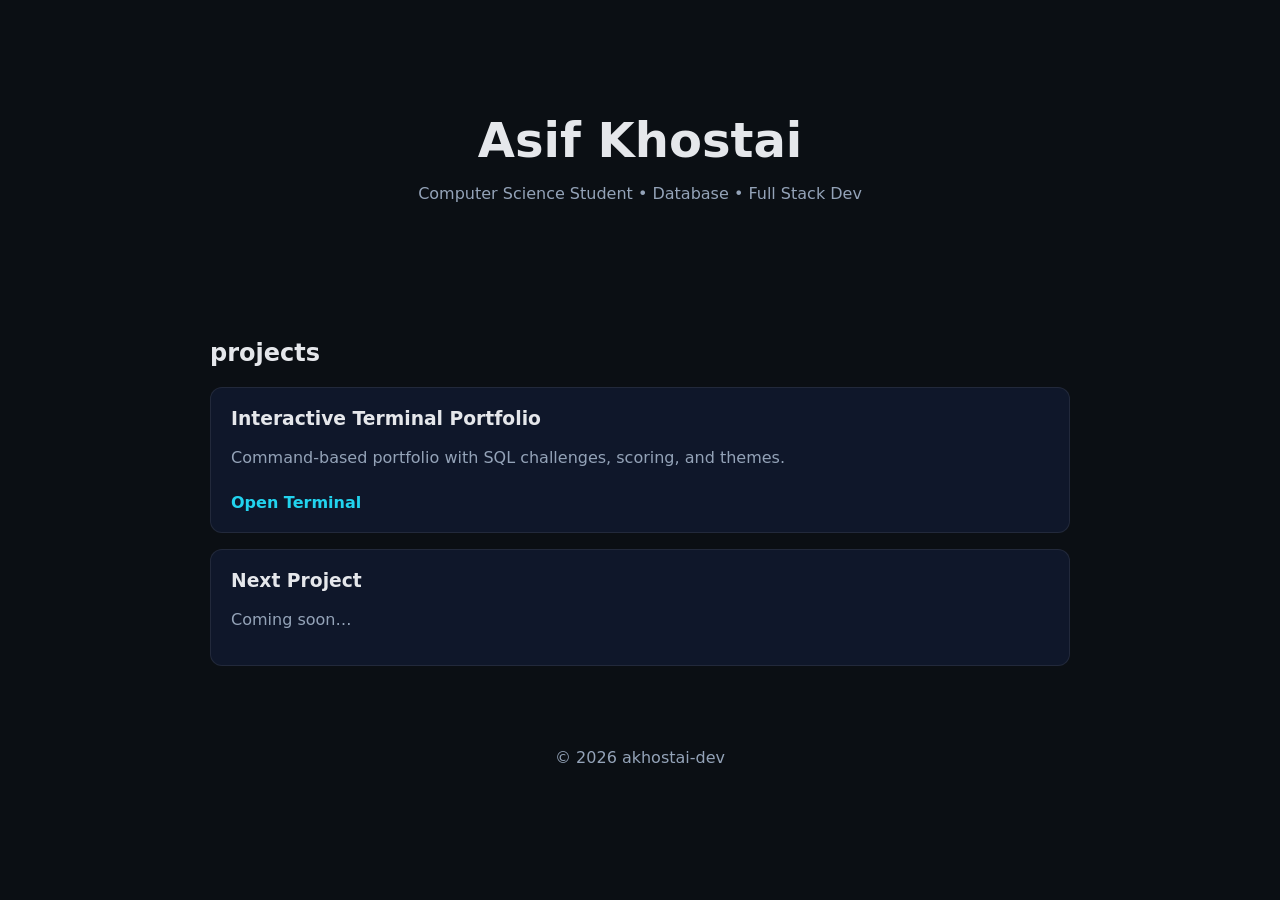
<file: index.html>
<!DOCTYPE html>
<html lang="en">
<head>
    <meta charset="UTF-8" />
    <meta name="viewport" content="width=device-width, initial-scale=1.0" />
    <link rel="stylesheet" href="main.css" />
    <title>akhostai-dev - portfolio</title>
</head>
<body>

    <header class="hero">
        <h1>Asif Khostai</h1>
        <p>Computer Science Student • Database • Full Stack Dev</p>
    </header>

    <main class="projects">
        <h2>projects</h2>

        <div class="project-card">
            <h3>Interactive Terminal Portfolio</h3>
            <p>Command-based portfolio with SQL challenges, scoring, and themes.</p>
            <a href="projects/terminal/index.html">Open Terminal</a>
        </div>

        <div class="project-card comming">
            <h3>Next Project</h3>
            <p>Coming soon…</p>
        </div>

    </main>

    <footer>
        <p>© 2026 akhostai-dev</p>
    </footer>
</html>
</file>
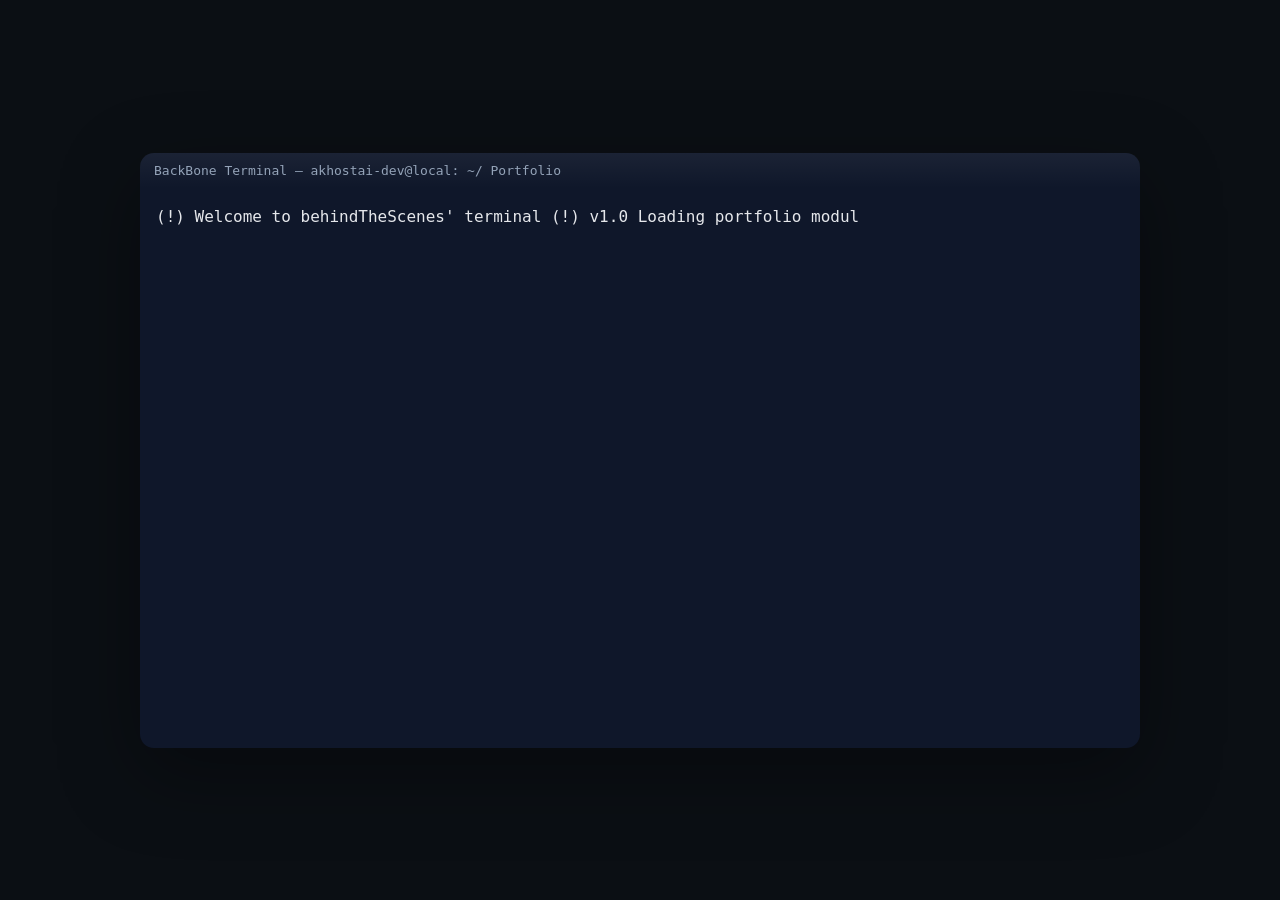
<file: projects/terminal/index.html>
<!DOCTYPE html>
<html lang="en">
<head>
  <meta charset="UTF-8" />
  <title>akhostai-dev - Portfolio</title>
  <meta name="viewport" content="width=device-width, initial-scale=1.0" />

  <!-- LINK CSS -->
  <link rel="stylesheet" href="style.css" />
</head>

<body data-theme="dark">
  <div class="window">
    <div class="titlebar">BackBone Terminal — akhostai-dev@local: ~/ Portfolio</div>
    <div id="terminal" class="terminal"></div>
  </div>

  <!-- LINK JAVASCRIPT -->
  <script src="script.js"></script>
</body>
</html>
</file>
<file: main.css>
:root {
  --bg: #0b0f14;
  --panel: #0f172a;
  --text: #e5e7eb;
  --muted: #94a3b8;
  --accent: #22d3ee;
}

* {
  box-sizing: border-box;
}

body {
  margin: 0;
  font-family: system-ui, -apple-system, BlinkMacSystemFont, sans-serif;
  background: var(--bg);
  color: var(--text);
}

.hero {
  padding: 80px 20px;
  text-align: center;
}

.hero h1 {
  font-size: 3rem;
  margin-bottom: 10px;
}

.hero p {
  color: var(--muted);
  text-align: center;

}

.projects {
  max-width: 900px;
  margin: auto;
  padding: 20px;
}

.projects h2 {
  margin-bottom: 20px;
}

.project-card {
  background: var(--panel);
  padding: 20px;
  border-radius: 12px;
  margin-bottom: 16px;
  border: 1px solid rgba(255,255,255,.08);
}

.project-card h3 {
  margin-top: 0;
}

.project-card p {
  color: var(--muted);
}

.project-card a {
  display: inline-block;
  margin-top: 10px;
  color: var(--accent);
  text-decoration: none;
  font-weight: 600;
}

.project-card a:hover {
  text-decoration: underline;
}

.coming {
  opacity: 0.5;
}

footer {
  text-align: center;
  padding: 30px;
  color: var(--muted);
}
</file>
<file: projects/terminal/style.css>
:root {
  --bg: #0b0f14;
  --panel: #0f172a;
  --text: #e5e7eb;
  --muted: #94a3b8;
  --accent: #22d3ee;
  --success: #34d399;
  --error: #fb7185;
}

[data-theme="light"] {
  --bg: #f8fafc;
  --panel: #ffffff;
  --text: #020617;
  --muted: #475569;
  --accent: #0284c7;
  --success: #16a34a;
  --error: #dc2626;
}

* {
  box-sizing: border-box;
}

body {
  margin: 0;
  background: var(--bg);
  color: var(--text);
  font-family: ui-monospace, SFMono-Regular, Menlo, Monaco, Consolas, monospace;
  display: grid;
  place-items: center;
  min-height: 100vh;
  transition: background .3s, color .3s;
}

.window {
  width: min(1000px, 96vw);
  border-radius: 14px;
  overflow: hidden;
  background: var(--panel);
  box-shadow: 0 25px 80px rgba(0,0,0,.35);
}

.titlebar {
  padding: 10px 14px;
  font-size: 13px;
  color: var(--muted);
  background: linear-gradient(180deg, rgba(255,255,255,.05), transparent);
}

.terminal {
  padding: 16px;
  height: 560px;
  overflow-y: auto;
  line-height: 1.6;
}

.prompt { color: var(--accent); }
.muted { color: var(--muted); }
.success { color: var(--success); }
.error { color: var(--error); }

.cmdline {
  display: flex;
  gap: 8px;
}

input {
  background: transparent;
  border: none;
  outline: none;
  color: var(--text);
  font: inherit;
  flex: 1;
}

.card {
  background: rgba(255,255,255,.05);
  border: 1px solid rgba(255,255,255,.1);
  border-radius: 10px;
  padding: 12px;
  margin: 8px 0;
}

@media (max-width: 600px) {
  .terminal {
    height: 70vh;
  }
}
</file>
